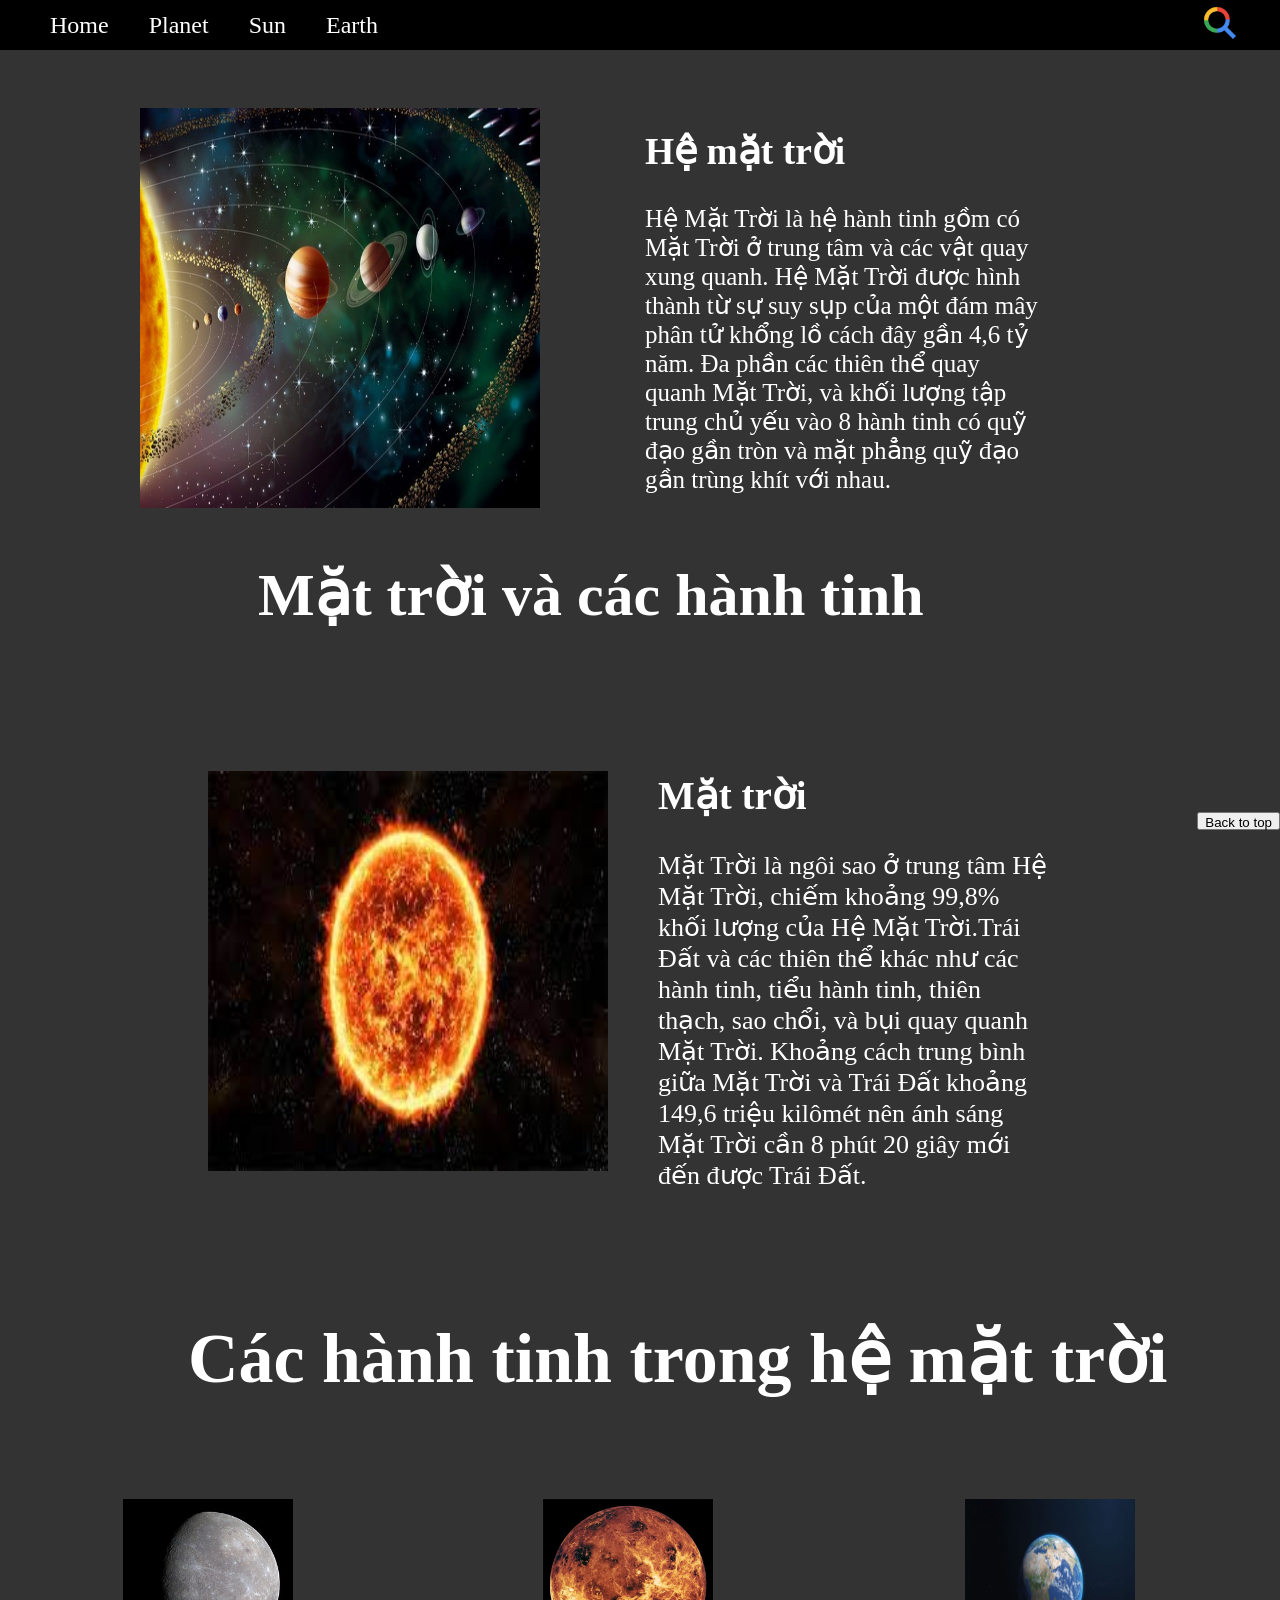
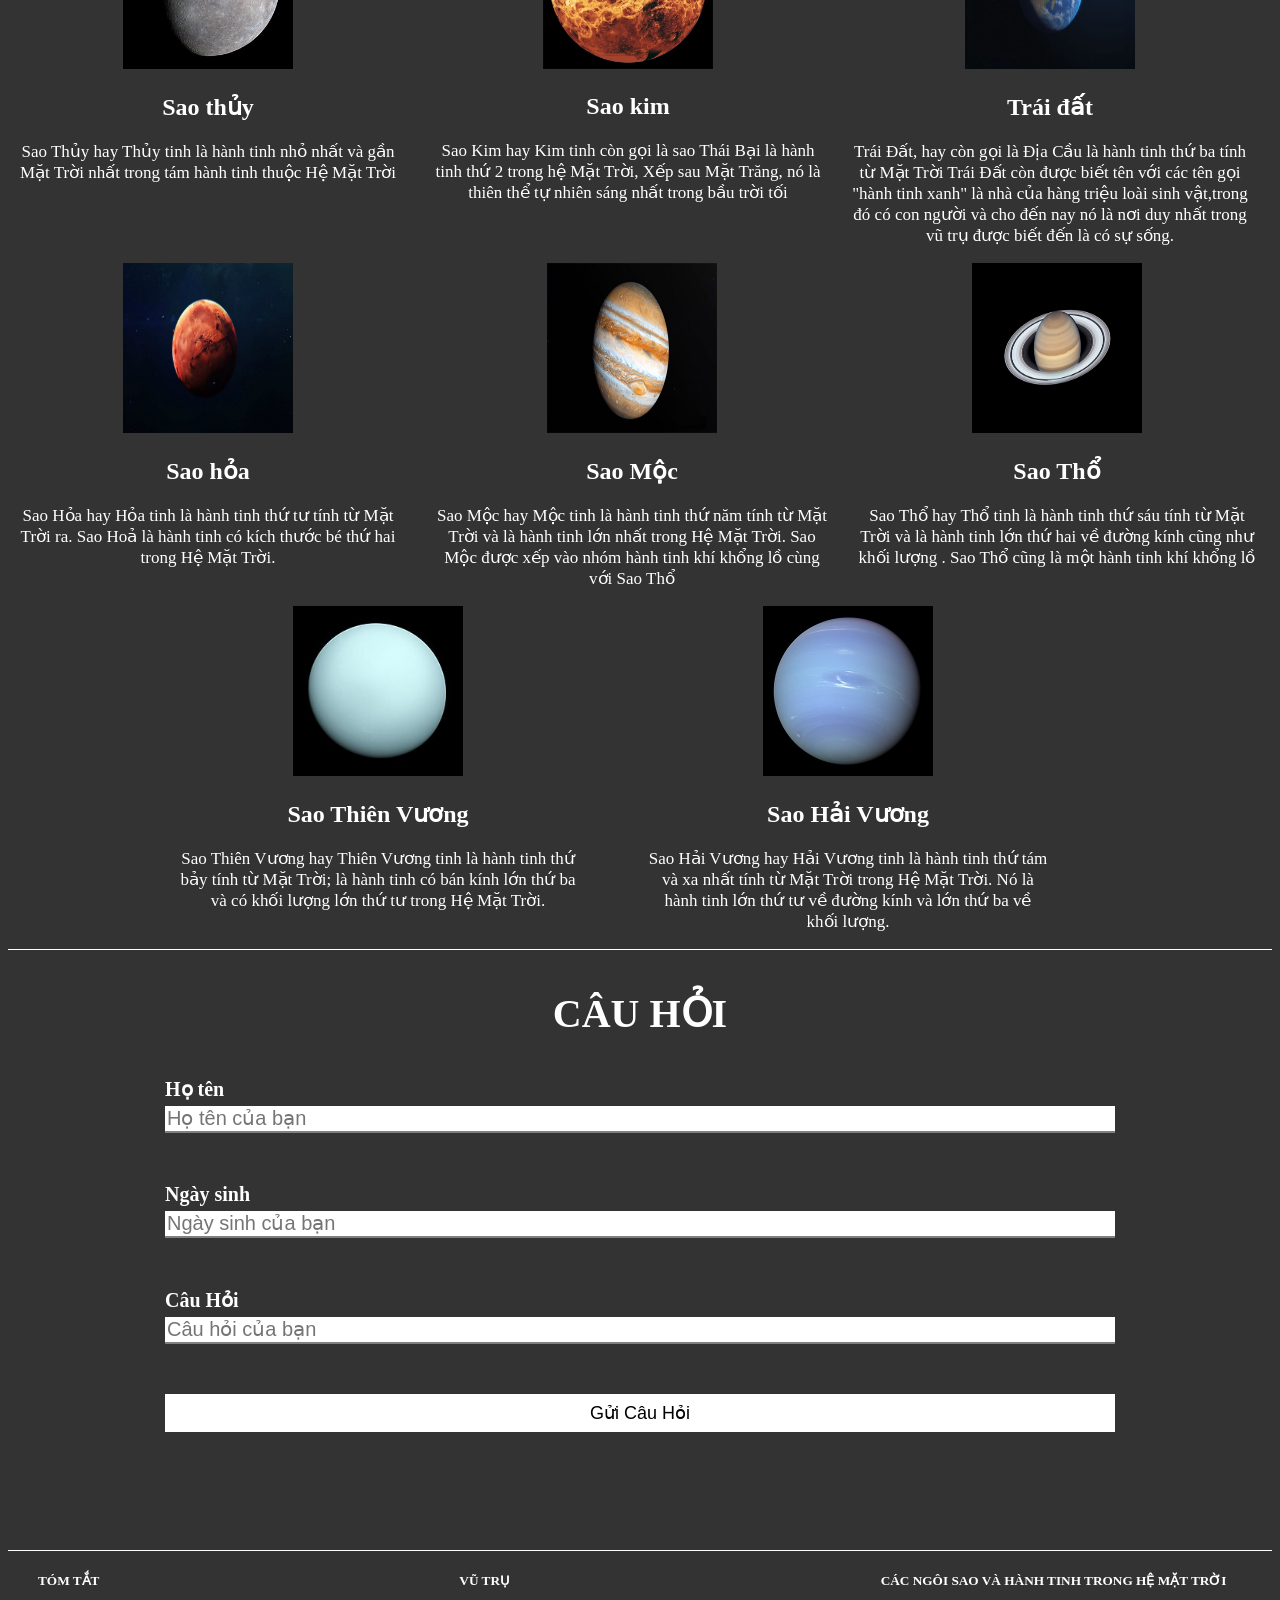
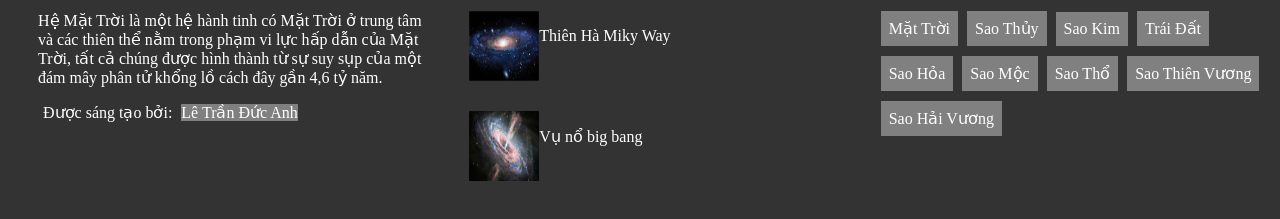
<file: index.html>
<!DOCTYPE html>
<html lang="en">
<head>
    <meta charset="UTF-8">
    <meta http-equiv="X-UA-Compatible" content="IE=edge">
    <meta name="viewport" content="width=device-width, initial-scale=1.0">
    <title>san pham cuoi khoa </title>
    <link rel="stylesheet" href="style.css">
</head>
<body>
    <div class="navigator">
        <ul class="navigator-list">
            <li class="navigator-item">
                <a href="">Home</a>
            </li>
            <li class="navigator-item">
                <a href="">Planet</a>
            </li> 
            <li class="navigator-item">
                <a href="">Sun</a>
            </li> 
            <li class="navigator-item">
                <a href="">Earth</a>
            </li>
        </ul>
     <div class="navigator-icon">
        icon
     </div>
     <div class="timkiem-icon">
        <img class="search-icon" src="./img/search.png">
    </div>
    </div>
    
    <div class="content">
        <div class="content-img">
            <img class="img-hmt" src="img/he-mat-troi.jpg" alt="">
        </div>
    <div class="content-text">
        <div class="content-loi">
            <h2>Hệ mặt trời</h2>
            <p>Hệ Mặt Trời là hệ hành tinh gồm có Mặt Trời ở trung tâm và các vật quay xung quanh.
                 Hệ Mặt Trời được hình thành từ sự suy sụp của một đám mây phân tử khổng lồ cách đây gần 4,6 tỷ năm.
                  Đa phần các thiên thể quay quanh Mặt Trời, và khối lượng tập trung chủ yếu vào 8 hành tinh
                có quỹ đạo gần tròn và mặt phẳng quỹ đạo gần trùng khít với nhau. </p>
        </div>
    </div>
    </div>
    <div class="tieu-de">
        <h1>Mặt trời và các hành tinh</h1>
    </div>

    
    <div class="content-2">
        <div class="content-img2">
            <img class="img-sun" src="img/mat troi.jpg" alt="">
        </div>
    <div class="content-text2">
        <div class="content-loi2">
            <h2>Mặt trời</h2>
            <p>Mặt Trời là ngôi sao ở trung tâm Hệ Mặt Trời,
                 chiếm khoảng 99,8% khối lượng của Hệ Mặt Trời.Trái Đất và các thiên thể khác như các hành tinh, 
                 tiểu hành tinh, thiên thạch, sao chổi, và bụi quay quanh Mặt Trời. Khoảng cách trung bình giữa Mặt
                  Trời và Trái Đất khoảng 149,6 triệu kilômét nên ánh sáng Mặt Trời cần 8 phút 20 giây mới đến
                   được Trái Đất. </p>
        </div>
    </div>
    </div>

    <div class="hanhtinh">
       <h1>Các hành tinh trong hệ mặt trời </h1>
    </div>

    <div class="bao-boc">
    <div class="content-3">
        <div class="content-img3">
            <img src="img/sao thuy.jpg" alt="">
        </div>
    <div class="content-text3">
        <div class="content-loi3">
            <h2>Sao thủy</h2>
            <p class="loi-doc">Sao Thủy hay Thủy tinh là hành tinh nhỏ nhất và gần Mặt Trời nhất trong tám hành
                 tinh thuộc Hệ Mặt Trời 
                 </p>
        </div>
    </div>
    </div>

    <div class="content-4">
        <div class="content-img4">
            <img src="img/sao kim.jpg" alt="">
        </div>
    <div class="content-text4">
        <div class="content-loi4">
            <h2>Sao kim</h2>
            <p class="loi-doc" >Sao Kim hay Kim tinh còn gọi là sao Thái Bại
                là hành tinh thứ 2 trong hệ Mặt Trời, Xếp sau Mặt Trăng, nó là thiên thể tự nhiên sáng nhất
                 trong bầu trời tối
                 </p>
        </div>
    </div>
    </div>

    <div class="content-5">
        <div class="content-img5">
            <img src="img/trai dat.jpg" alt="">
        </div>
    <div class="content-text5">
        <div class="content-loi5">
            <h2>Trái đất</h2>
            <p class="loi-doc">Trái Đất, hay còn gọi là Địa Cầu là hành tinh thứ ba tính từ Mặt Trời
                Trái Đất còn được biết tên với các tên gọi "hành tinh xanh" là nhà của hàng
                 triệu loài sinh vật,trong đó có con người và cho đến nay nó là nơi duy nhất trong vũ trụ 
                 được biết đến là có sự sống.  </p>
        </div>
    </div>
    </div>

</div>

<div class="bao-boc2">
    <div class="content-6">
        <div class="content-img6">
            <img src="img/sao hoa.jpg" alt="">
        </div>
    <div class="content-text6">
        <div class="content-loi6">
            <h2>Sao hỏa</h2>
            <p class="loi-doc">Sao Hỏa hay Hỏa tinh là hành tinh thứ tư tính từ Mặt Trời ra. Sao Hoả là hành tinh có 
                 kích thước
                 bé thứ hai trong Hệ Mặt Trời.</p>
        </div>
    </div>
    </div>



    <div class="content-7">
        <div class="content-img7">
            <img src="img/sao-moc.jpg" alt="">
        </div>
    <div class="content-text7">
        <div class="content-loi7">
            <h2>Sao Mộc </h2>
            <p class="loi-doc">Sao Mộc hay Mộc tinh là hành tinh thứ năm tính từ Mặt Trời và là hành tinh lớn nhất
                trong Hệ Mặt Trời.
                Sao Mộc được xếp vào nhóm hành tinh khí khổng lồ cùng với Sao Thổ</p>
        </div>
    </div>
    </div>

    <div class="content-8">
        <div class="content-img8">
            <img src="img/sao tho.jpg" alt="">
        </div>
    <div class="content-text8">
        <div class="content-loi8">
            <h2>Sao Thổ </h2>
            <p class="loi-doc"> Sao Thổ hay Thổ tinh là hành tinh thứ sáu tính từ Mặt
                 Trời
                 và là hành tinh lớn thứ hai về đường kính cũng như khối lượng .
                 Sao Thổ cũng là một hành tinh khí khổng lồ </p>
        </div>
    </div>
    </div>

</div>

<div class="bao-boc3">
<div class="content-9">
    <div class="content-img9">
        <img src="img/sao thien vuong.jpg" alt="">
    </div>
<div class="content-text9">
    <div class="content-loi9">
        <h2>Sao Thiên Vương</h2>
        <p class="loi-doc">Sao Thiên Vương hay Thiên Vương tinh là hành tinh thứ bảy tính từ Mặt Trời; 
            là hành tinh có bán kính lớn thứ ba và có khối lượng lớn thứ tư trong Hệ Mặt Trời.</p>
    </div>
</div>
</div>

<div class="content-10">
    <div class="content-img10">
        <img src="img/sao hai vuong.jpg" alt="">
    </div>
<div class="content-text10">
    <div class="content-loi10">
        <h2>Sao Hải Vương</h2>
        <p class="loi-doc">Sao Hải Vương hay Hải Vương tinh là hành tinh thứ tám
             và xa nhất tính từ Mặt Trời trong Hệ Mặt Trời.
             Nó là hành tinh lớn thứ tư về đường kính và lớn thứ ba về khối lượng. </p>
    </div>
</div>
</div>

</div>

<div class="container">
<div class="form">
    <p class="title">Câu Hỏi </p>
    <div class="form-name">
        <label for="" class="label-name">Họ tên</label>
        <input class="input-name" type="email" placeholder="Họ tên của bạn">
    </div>
    
    <div class="form-sinh">
        <label for="" class="label-sinh">Ngày sinh</label>
        <input class="input-sinh" type="number" placeholder="Ngày sinh của bạn">
    </div>

    <div class="form-email">
        <label for="" class="label-email">Câu Hỏi </label>
        <input class="input-email" type="email" placeholder="Câu hỏi của bạn">
    </div>


    <button class="dang-nhap">Gửi Câu Hỏi</button>
  </div>
</div>

<footer class="content-n">
    <div class="footer-items">
        <h5>TÓM TẮT</h5>
     <p>Hệ Mặt Trời là một hệ hành tinh có Mặt Trời ở trung tâm và các thiên thể nằm trong phạm
         vi lực hấp dẫn của Mặt Trời,
         tất cả chúng được hình thành từ sự suy sụp của một đám mây phân tử khổng lồ cách đây gần 4,6 tỷ năm. </p>
        <p class="end1">Được sáng tạo bởi: <a class="end2" > Lê Trần Đức Anh</a> </p> 
    </div>
    <div class="footer-items">
        <h5>VŨ TRỤ</h5>
        <div class="thienha">
            <img class="anhvutru"
            src="img/vu tru.jpg" alt="">
            <p>Thiên Hà Miky Way</p>
        </div>

        <button class="button-back">Back to top</button>

        <div class="thienha">
            <img class="anhvutru"
            src="img/vu tru 2.jpg" alt="">
            <p>Vụ nổ big bang</p>
        </div>
    </div>
    <div class="footer-items">
       <h5>CÁC NGÔI SAO VÀ HÀNH TINH TRONG HỆ MẶT TRỜI</h5>
       <span class="tag1">Mặt Trời</span>
       <span class="tag1">Sao Thủy</span>
       <span class="tag1" >Sao Kim</span>
       <span class="tag1">Trái Đất</span>
       <span class="tag1">Sao Hỏa</span>
       <span class="tag1">Sao Mộc</span>
       <span class="tag1">Sao Thổ</span>
       <span class="tag1">Sao Thiên Vương </span>
       <span class="tag1">Sao Hải Vương</span>
    </div>
</footer>

         

</body>
<script src="script.js"></script>
</file>
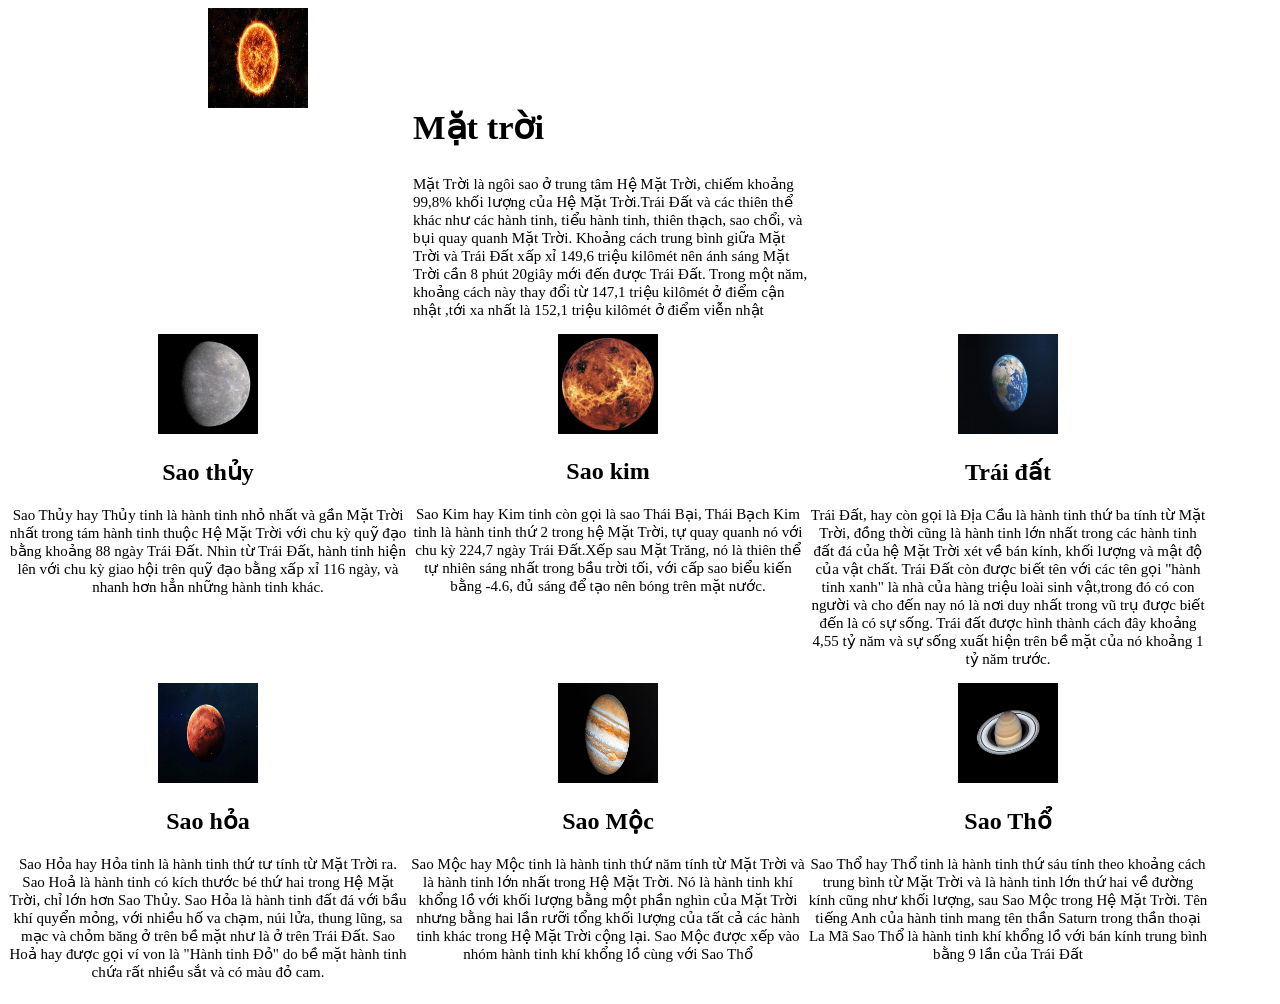
<file: phu.html>
<!DOCTYPE html>
<html lang="en">
<head>
    <meta charset="UTF-8">
    <meta http-equiv="X-UA-Compatible" content="IE=edge">
    <meta name="viewport" content="width=device-width, initial-scale=1.0">
    <title>Document</title>
    <style>
.bao-boc{
    display: flex;
    text-align: center;
}
img{
    width: 100px;
    height: 100px;
}
.bao-boc2{
    display: flex;
    text-align: center;
}
.loi-doc{
 font-size: 15px;
 width: 400px;

}
.content-2{
    display: flex;
    padding-left: 200px;
    padding-right: 200px;
}
.content-text2{
    width: 600px;
    display: flex;
    justify-content:center;
}
.content-loi2{
    margin-left: 10px;
    width: 400px;
    padding-top: 70px;
    font-size: 23px;
}


    </style>
</head>

<body>
    
        <div class="content-2">
            <div class="content-img2">
                <img src="img/mat troi.jpg" alt="">
            </div>
        <div class="content-text2">
            <div class="content-loi2">
                <h2>Mặt trời</h2>
                <p class="loi-doc">Mặt Trời là ngôi sao ở trung tâm Hệ Mặt Trời,
                     chiếm khoảng 99,8% khối lượng của Hệ Mặt Trời.Trái Đất và các thiên thể khác như các hành tinh, 
                     tiểu hành tinh, thiên thạch, sao chổi, và bụi quay quanh Mặt Trời. Khoảng cách trung bình giữa Mặt
                      Trời và Trái Đất xấp xỉ 149,6 triệu kilômét nên ánh sáng Mặt Trời cần 8 phút 20giây mới đến
                       được Trái Đất. Trong một năm, khoảng cách này thay đổi từ 147,1 triệu  kilômét ở điểm cận nhật 
                     ,tới xa nhất là 152,1 triệu kilômét ở điểm viễn nhật  </p>
            </div>
        </div>
        </div>
    <div class="bao-boc">
        <div class="content-3">
            <div class="content-img3">
                <img src="img/sao thuy.jpg" alt="">
            </div>
        <div class="content-text3">
            <div class="content-loi3">
                <h2>Sao thủy</h2>
                <p class="loi-doc" >Sao Thủy hay Thủy tinh là hành tinh nhỏ nhất và gần Mặt Trời nhất trong tám hành
                     tinh thuộc Hệ Mặt Trời với chu kỳ quỹ đạo bằng khoảng 88 ngày Trái Đất.
                      Nhìn từ Trái Đất, hành tinh hiện lên với chu kỳ giao hội trên quỹ đạo bằng xấp xỉ 116 ngày,
                      và nhanh hơn hẳn những hành tinh khác. </p>
            </div>
        </div>
        </div>
    
        <div class="content-4">
            <div class="content-img4">
                <img src="img/sao kim.jpg" alt="">
            </div>
        <div class="content-text4">
            <div class="content-loi4">
                <h2>Sao kim</h2>
                <p  class="loi-doc">Sao Kim hay Kim tinh còn gọi là sao Thái Bại, Thái Bạch Kim tinh 
                    là hành tinh thứ 2 trong hệ Mặt Trời, tự quay quanh nó với chu kỳ 224,7 
                    ngày Trái Đất.Xếp sau Mặt Trăng, nó là thiên thể tự nhiên sáng nhất trong bầu trời tối, 
                    với cấp sao biểu kiến bằng -4.6, 
                    đủ sáng để tạo nên bóng trên mặt nước. </p>
            </div>
        </div>
        </div>
    
        <div class="content-5">
            <div class="content-img5">
                <img src="img/trai dat.jpg" alt="">
            </div>
        <div class="content-text5">
            <div class="content-loi5">
                <h2>Trái đất</h2>
                <p  class="loi-doc">Trái Đất, hay còn gọi là Địa Cầu là hành tinh thứ ba tính từ Mặt Trời, đồng thời cũng là hành tinh
                     lớn nhất trong các hành tinh đất đá của hệ Mặt Trời xét về bán kính, khối lượng và 
                    mật độ của vật chất. Trái Đất còn được biết tên với các tên gọi "hành tinh xanh" là nhà của hàng
                     triệu loài sinh vật,trong đó có con người và cho đến nay nó là nơi duy nhất trong vũ trụ 
                     được biết đến là có sự sống. Trái đất được hình thành cách đây khoảng 4,55 tỷ năm
                    và sự sống xuất hiện trên bề mặt của nó khoảng 1 tỷ năm trước. </p>
            </div>
        </div>
        </div>

    </div>

    <div class="bao-boc2">
        <div class="content-6">
            <div class="content-img6">
                <img src="img/sao hoa.jpg" alt="">
            </div>
        <div class="content-text6">
            <div class="content-loi6">
                <h2>Sao hỏa</h2>
                <p class="loi-doc" > Sao Hỏa hay Hỏa tinh là hành tinh thứ tư tính từ Mặt Trời ra. Sao Hoả là hành tinh có kích thước
                     bé thứ hai trong Hệ Mặt Trời, chỉ lớn hơn Sao Thủy. Sao Hỏa
                     là hành tinh đất đá với bầu khí quyển mỏng, với nhiều hố va chạm, núi lửa, thung lũng, sa mạc 
                     và chỏm băng ở trên bề mặt như là ở trên Trái Đất. Sao Hoả hay được gọi ví von là 
                    "Hành tinh Đỏ" do bề mặt hành tinh chứa rất nhiều sắt và có màu đỏ cam.</p>
            </div>
        </div>
        </div>
    
        <div class="content-7">
            <div class="content-img7">
                <img src="img/sao-moc.jpg" alt="">
            </div>
        <div class="content-text7">
            <div class="content-loi7">
                <h2>Sao Mộc </h2>
                <p class="loi-doc" >Sao Mộc hay Mộc tinh là hành tinh thứ năm tính từ Mặt Trời và là hành tinh lớn nhất
                    trong Hệ Mặt Trời. Nó là hành tinh khí khổng lồ với khối lượng bằng một phần nghìn của Mặt Trời
                     nhưng bằng hai lần rưỡi tổng khối lượng của tất cả các hành tinh khác trong Hệ Mặt Trời cộng lại. 
                    Sao Mộc được xếp vào nhóm hành tinh khí khổng lồ cùng với Sao Thổ</p>
            </div>
        </div>
        </div>
    
        <div class="content-8">
            <div class="content-img8">
                <img src="img/sao tho.jpg" alt="">
            </div>
        <div class="content-text8">
            <div class="content-loi8">
                <h2>Sao Thổ </h2>
                <p class="loi-doc" >Sao Thổ hay Thổ tinh là hành tinh thứ sáu tính theo khoảng cách trung bình từ Mặt Trời
                     và là hành tinh lớn thứ hai về đường kính cũng như khối lượng, sau Sao Mộc trong Hệ Mặt Trời. Tên 
                     tiếng Anh của hành tinh mang tên thần Saturn trong thần thoại La Mã
                     Sao Thổ là hành tinh khí khổng lồ với bán kính trung bình bằng 9 lần của Trái Đất</p>
            </div>
        </div>
        </div>
    
    </div>

</body>
</html>
</file>
<file: style.css>
body{
    background-color: #333;
 }

  .navigator{
    display: flex;
    justify-content: space-between;
    align-items: center;
    height: 50px;
    background-color: black;
    position: fixed;
    top: 0;
    left: 0;
    right: 0;
}
li{
    margin: 0;
    list-style: none;
    padding: 0;
}
a{
    text-decoration: none;
}
.navigator-list{
    display: flex;
}
.navigator-item{
    padding-left: 10px;
    font-size: 24px;
    margin-right: 30px;
}
.navigator-item a{
    color: white;
}
.search-icon{
    width: 40px;
    height: 40px;
}
.timkiem-icon {
    padding-right: 40px;
}
.content{
    display: flex;
   justify-content: center;
   color: white;
}
.content-text{
    width: 600px;
    display: flex;
    justify-content:center;
}
.content-loi{
    margin-left: 10px;
    width: 400px;
    padding-top: 90px;
    font-size: 25px;
}
.content-img{
    padding-top: 100px;
}
.tieu-de{
    margin-left: 250px;
    font-size: 30px;
    color: white;
}

.hanhtinh{
margin-left: 180px;
font-size: 35px;
margin-bottom: 100px;
color: white;
}

.bao-boc{
    display: flex;
    text-align: center;
    color: white;
}
img{
    width: 170px;
    height: 170px;  
}
.content-2{
    display: flex;
    padding-left: 200px;
    padding-right: 200px;
    margin-bottom: 100px;
    color: white;
}
.content-text2{
    width: 400px;
    display: flex;
    justify-content:center;
    margin-left: 40px;
}
.content-loi2{
    margin-left: 10px;
    width: 400px;
    padding-top: 70px;
    font-size: 26px;
}
.content-img2{
    padding-top: 100px;
}

.img-sun{
    width: 400px;
    height: 400px;
}
.bao-boc2{
    display: flex;
    text-align: center;
    color: white;
}
.img-hmt{
    width: 400px;
    height: 400px;
}
.loi-doc{
    font-size: 17px;
    width: 400px;
}
.bao-boc3{
    display: flex;
    text-align: center;
    color: white;
}
.form{
    width: 950px;
    height: 600px;
  
   
}
.title{
    text-transform: uppercase;
    font-size: 40px;
    font-weight: bold;
    text-align: center;
}
.form-name{
    display: flex;
    flex-direction: column;
    margin-bottom: 50px;
}
.label-name{
    font-size: 20px;
    font-weight: bold;
    margin-bottom: 5px;
}
.input-name{
    font-size: 20px;
    border: none;
    border-bottom: 2px solid gray;
}
.form-sinh{
    display: flex;
    flex-direction: column;
    margin-bottom: 50px;
}
.label-sinh{
    font-size: 20px;
    font-weight: bold;
    margin-bottom: 5px;
}
.input-sinh{
    font-size: 20px;
    border: none;
    border-bottom: 2px solid gray;
}
.form-email{
    display: flex;
    flex-direction: column;
    margin-bottom: 50px;
}
.label-email{
    font-size: 20px;
    font-weight: bold;
    margin-bottom: 5px;
}
.input-email{
    font-size: 20px;
    border: none;
    border-bottom: 2px solid gray;
}

.dang-nhap{
    width: 100%;
    font-size: 18px;
    padding-top: 8px;
    padding-bottom: 8px;
    background-color: white;
    color: black;
    border: none;
   
}
.dang-nhap:hover{
    cursor: pointer;
    background-color: gray;
    color: black;
    
}
.container{
    display: flex;
    justify-content: center;
    border-top: 1px solid white;
    color: white;
}
.content-n{
    display: flex;
    justify-content: center;
    border-top: 1px solid white;
    color: white;
}
.footer-items{
    width: 33%;
    margin-left: 30px;
}

.anhvutru{
    width: 70px;
    height: 70px;
}
.thienha{
    display: flex;
   margin-left: 10px;
   margin-bottom: 30px;
}
.tag1{
    padding: 8px;
    background-color: gray;
    margin-bottom: 10px;
    display: inline-block;
    margin-right: 5px;
    color: white;
}
.tag1:hover{
    cursor: pointer;
}


.end2{
    margin-left: 5px;
    background-color: gray;
    color: white;
}
.end1{
    margin-left: 5px;  
}
.content-4{
    margin-left: 20px;
}
.content-5{
    margin-left: 22px;
}
.content-7{
    margin-left: 24px;
}
.content-8{
    margin-left: 25px;
}
.content-9{
    margin-left: 170px;
}
.content-10{
    margin-left: 70px;
}
.button-back{
    display: flex;
    text-align: center;
    margin-left: 7px;
    height: 18px;
    position: fixed;
   
   bottom: 70px;
    right: 0;
}
</file>
